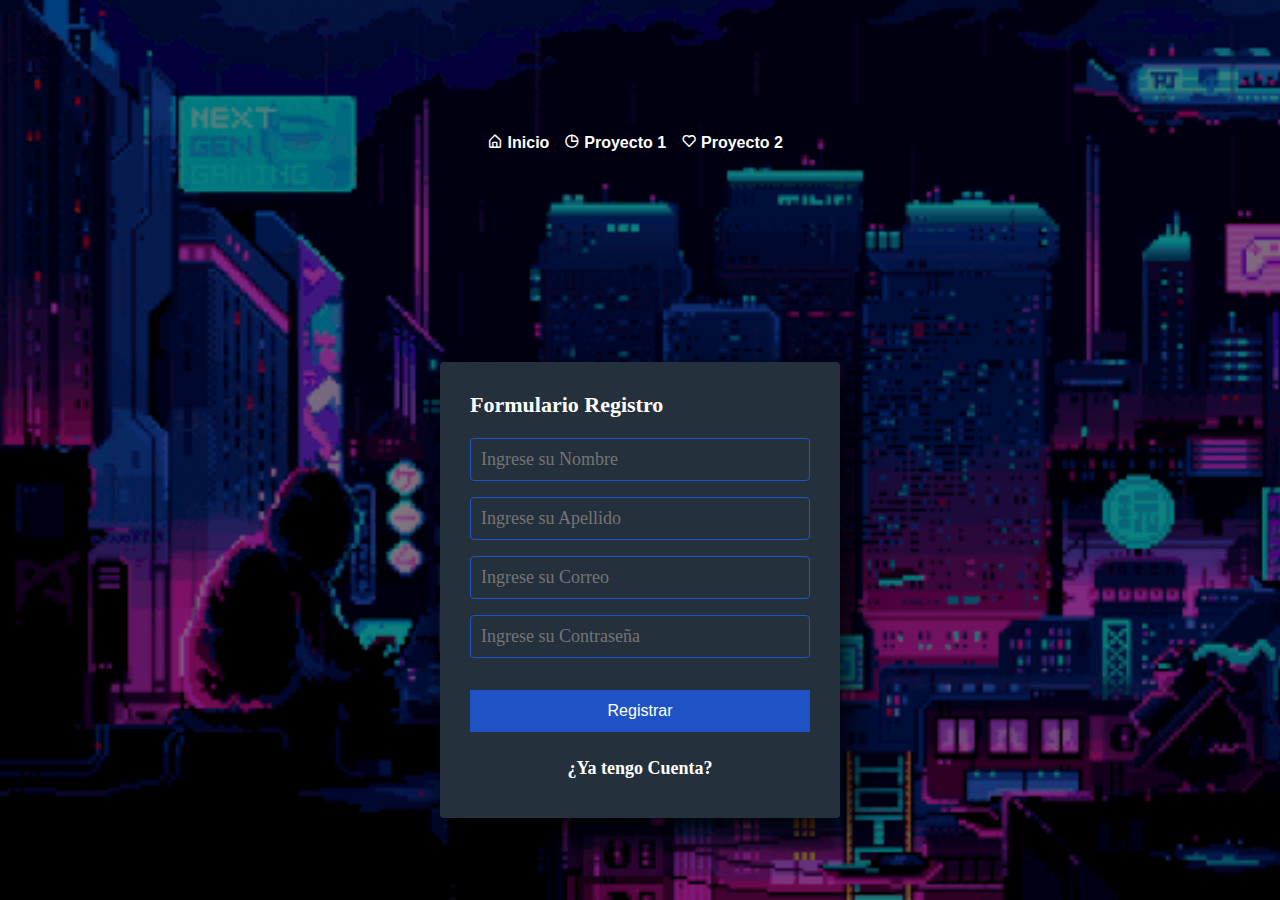
<file: contacto.html>
<!DOCTYPE html>
<html lang="en">
<head>
  <meta charset="UTF-8">
  <meta name="viewport" content="width=device-width, initial-scale=1.0">
  <meta http-equiv="X-UA-Compatible" content="ie=edge">
  <link rel="stylesheet" href="./css/contacto.css">
  <link href='https://unpkg.com/boxicons@2.1.4/css/boxicons.min.css' rel='stylesheet'>
  <title>Formulario Registro</title>
  <nav>
    <div class="menu-bar">
        <div class="menu">
           <ul class="menu-links">
                 <li class="nav-link">
                    <a href="./principal.html">
                        <i class="bx bx-home-alt icon"></i>
                        <span class="text nav-text">Inicio</span>
                    </a>
                </li>
                <li class="nav-link">
                    <a href="./Proyecto1.html">
                        <i class="bx bx-pie-chart-alt icon"></i>
                        <span class="text nav-text">Proyecto 1</span>
                    </a>
                </li>
                <li class="nav-link">
                    <a href="./proyecto2.html">
                        <i class="bx bx-heart icon"></i>
                        <span class="text nav-text">Proyecto 2</span>
                    </a>
                </li>
           </ul>
        </div>    
    </div>
</nav>
<section class="home">
    <div>
        
    </div>
</section>
</head>
<body>
  <section class="form-register">
    <h4>Formulario Registro</h4>
    <input class="controls" type="text" name="nombres" id="nombres" placeholder="Ingrese su Nombre">
    <input class="controls" type="text" name="apellidos" id="apellidos" placeholder="Ingrese su Apellido">
    <input class="controls" type="email" name="correo" id="correo" placeholder="Ingrese su Correo">
    <input class="controls" type="password" name="correo" id="correo" placeholder="Ingrese su Contraseña">
    <input class="botons" type="submit" value="Registrar">
    <p><a href="./iniciosesion.html">¿Ya tengo Cuenta?</a></p>
  </section>

</body>
</html>
</file>
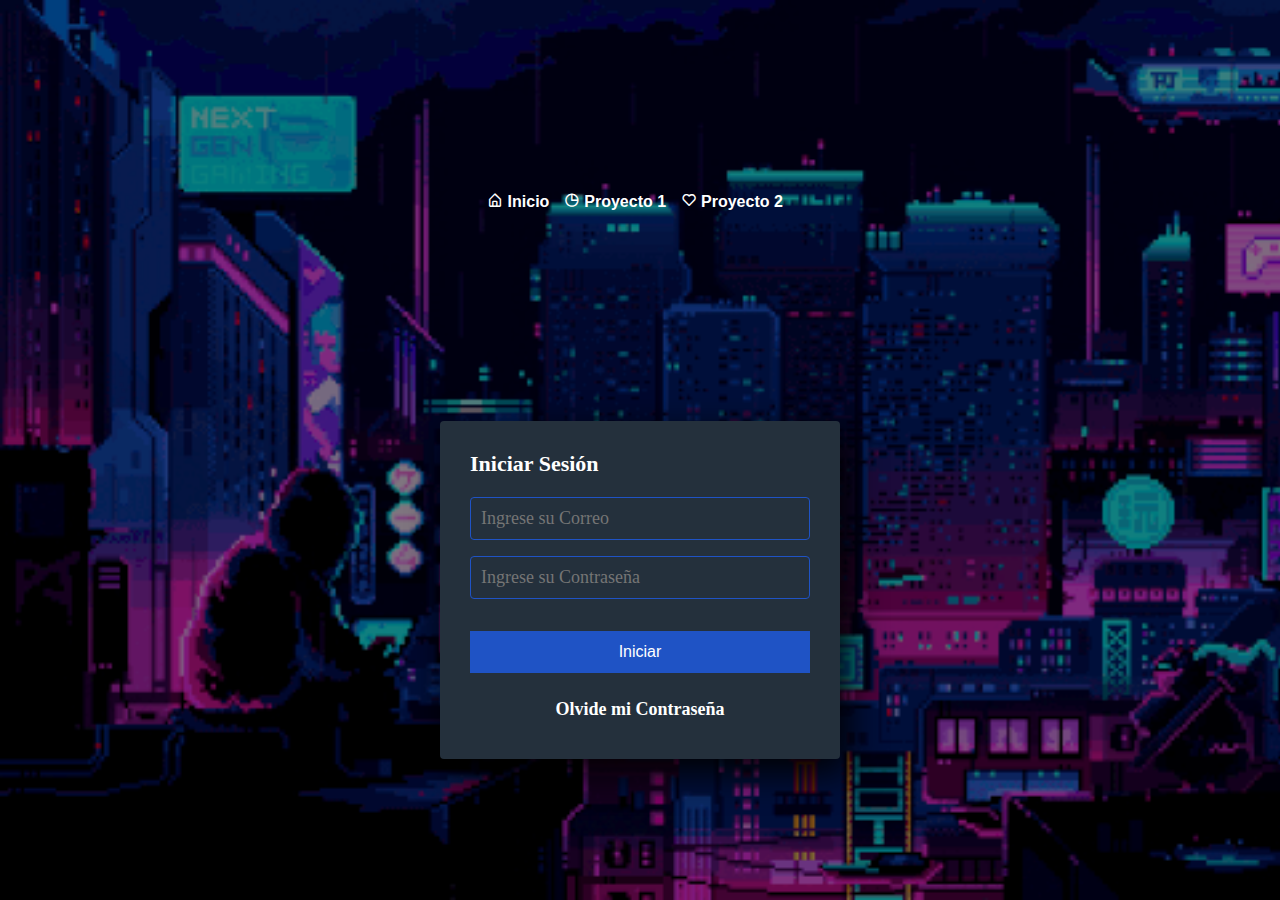
<file: iniciosesion.html>
<!DOCTYPE html>
<html lang="en">
<head>
  <meta charset="UTF-8">
  <meta name="viewport" content="width=device-width, initial-scale=1.0">
  <meta http-equiv="X-UA-Compatible" content="ie=edge">
  <link rel="stylesheet" href="./css/contacto.css">
  <link href='https://unpkg.com/boxicons@2.1.4/css/boxicons.min.css' rel='stylesheet'>
  <title>Formulario Registro</title>
  <nav>
    <div class="menu-bar">
        <div class="menu">
           <ul class="menu-links">
                 <li class="nav-link">
                    <a href="./principal.html">
                        <i class="bx bx-home-alt icon"></i>
                        <span class="text nav-text">Inicio</span>
                    </a>
                </li>
                <li class="nav-link">
                    <a href="./Proyecto1.html">
                        <i class="bx bx-pie-chart-alt icon"></i>
                        <span class="text nav-text">Proyecto 1</span>
                    </a>
                </li>
                <li class="nav-link">
                    <a href="./proyecto2.html">
                        <i class="bx bx-heart icon"></i>
                        <span class="text nav-text">Proyecto 2</span>
                    </a>
                </li>
           </ul>
        </div>    
    </div>
</nav>
<section class="home">
    <div>
        
    </div>
</section>
</head>
<body>
  <section class="form-register">
    <h4>Iniciar Sesión</h4>
    <input class="controls" type="email" name="correo" id="correo" placeholder="Ingrese su Correo">
    <input class="controls" type="password" name="correo" id="correo" placeholder="Ingrese su Contraseña">
    <input class="botons" type="submit" value="Iniciar">
    <p><a href="./olvidemicontraseña.html">Olvide mi Contraseña</a></p>
  </section>

</body>
</html>
</file>
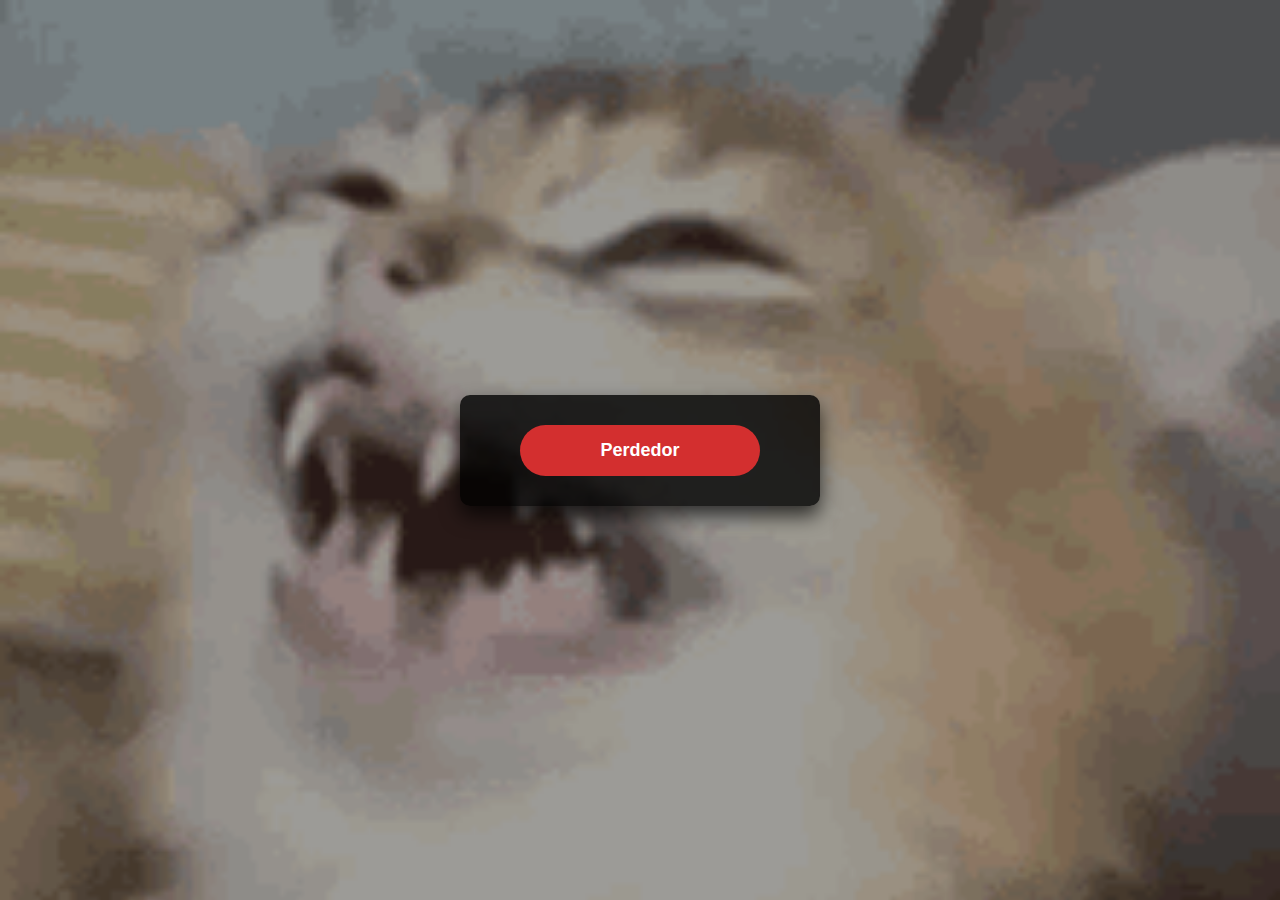
<file: olvidemicontraseña.html>
<!DOCTYPE html>
<html lang="es">
<head>
    <meta charset="UTF-8">
    <meta name="viewport" content="width=device-width, initial-scale=1.0">
    <title>Juego Perdedor</title>
    <style>
        body {
            font-family: Arial, sans-serif;
            color: white; /* Cambié el color del texto a blanco */
            font-weight: 900;
            margin: 0;
            padding: 0;
            overflow: hidden;
            background-image: url('./Gif/laughing-cat.gif');
            background-repeat: no-repeat;
            background-attachment: fixed;
            background-size: cover;
            display: flex;
            justify-content: center;
            align-items: center;
            height: 100vh;
            text-align: center;
        }

        body::after {
            content: '';
            position: absolute;
            top: 0;
            left: 0;
            width: 100%;
            height: 100%;
            background-color: rgba(0, 0, 0, 0.352); /* Capa oscura con opacidad */
            z-index: -1; /* Asegura que la capa oscura esté detrás del contenido */
        }

        .button-container {
            background-color: rgba(0, 0, 0, 0.8); 
            padding: 30px;
            border-radius: 10px;
            box-shadow: 0 10px 20px rgba(0, 0, 0, 0.7);
            width: 300px;
            display: flex;
            justify-content: center;
            align-items: center;
            flex-direction: column;
        }

        button {
            background-color: #d32f2f; 
            color: white;
            padding: 15px 30px;
            border: none;
            border-radius: 50px;
            font-size: 18px;
            font-weight: bold;
            cursor: pointer;
            transition: background-color 0.3s ease, transform 0.3s ease; 
            width: 80%;
        }

        button:hover {
            background-color: #b71c1c; 
            transform: scale(1.05); 
        }

        button:focus {
            outline: none;
        }
    </style>
</head>
<body>
    <div class="button-container">
        <button onclick="window.location.href='index.html'">Perdedor</button>
    </div>
</body>
</html>
</file>
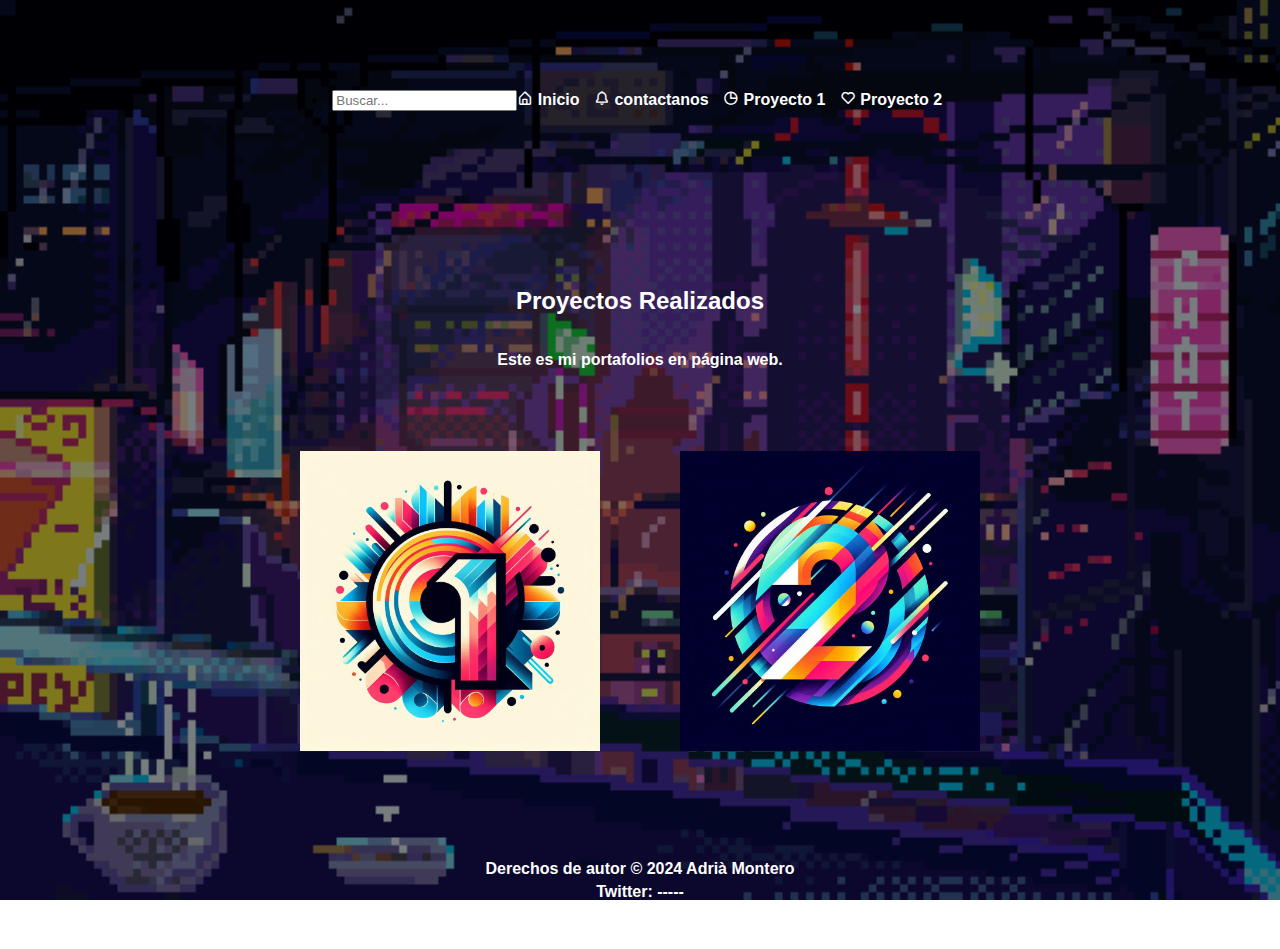
<file: principal.html>
<!DOCTYPE html>
<html>
<head>
    <title>Mi Página Web</title>
    <link rel="stylesheet" href="./css/index.css">
    <link href='https://unpkg.com/boxicons@2.1.4/css/boxicons.min.css' rel='stylesheet'>
    <meta charset="utf-8">
</head>
<body>
    <nav>
        <div class="menu-bar">
            <div class="menu">
               <li class="search-box">
                    <i class="bx bx-search-icon"></i>
                    <input type="text" placeholder="Buscar...">
               </li>
               <ul class="menu-links">
                     <li class="nav-link">
                        <a href="./principal.html">
                            <i class="bx bx-home-alt icon"></i>
                            <span class="text nav-text">Inicio</span>
                        </a>
                    </li>
                    <li class="nav-link">
                        <a href="./contacto.html">
                            <i class="bx bx-bell icon"></i>
                            <span class="text nav-text">contactanos</span>
                        </a>
                    </li>
                    <li class="nav-link">
                        <a href="./Proyecto1.html">
                            <i class="bx bx-pie-chart-alt icon"></i>
                            <span class="text nav-text">Proyecto 1</span>
                        </a>
                    </li>
                    <li class="nav-link">
                        <a href="./proyecto2.html">
                            <i class="bx bx-heart icon"></i>
                            <span class="text nav-text">Proyecto 2</span>
                        </a>
                    </li>
               </ul>
            </div>    
        </div>
    </nav>
    <section class="home">
        <div>
            
        </div>
    </section>
    <main>
        <h2>Proyectos Realizados</h2>
        <p>Este es mi portafolios en página web.</p>
    </main>
    <p>
        <div style="display: flex;">
        <div style="text-align: center;"> 
      <a href="./Proyecto1.html">
        <img src="./imagenes/proyecto1.jpeg" width="300" height="300" alt="Proyecto 1" >
      </a>
    </div>
    </p>
    <p>
        <div style="text-align: center;">
        <a href="./proyecto2.html">
            <img src="./imagenes/proyecto2.jpeg" width="300" height="300" alt="Proyecto 2">
        </a> 
        </div>
    </div>
    </p>
    <footer>
        <p>Derechos de autor &copy; 2024 Adrià Montero</p>
        <p>Twitter: -----</p>
        <p>Instagram: -----</p>
    </footer>
    <script src="https://code.jquery.com/jquery-3.3.1.min.js"></script>
    <script src="./js/index.js"></script>
</body>
</html>
</file>
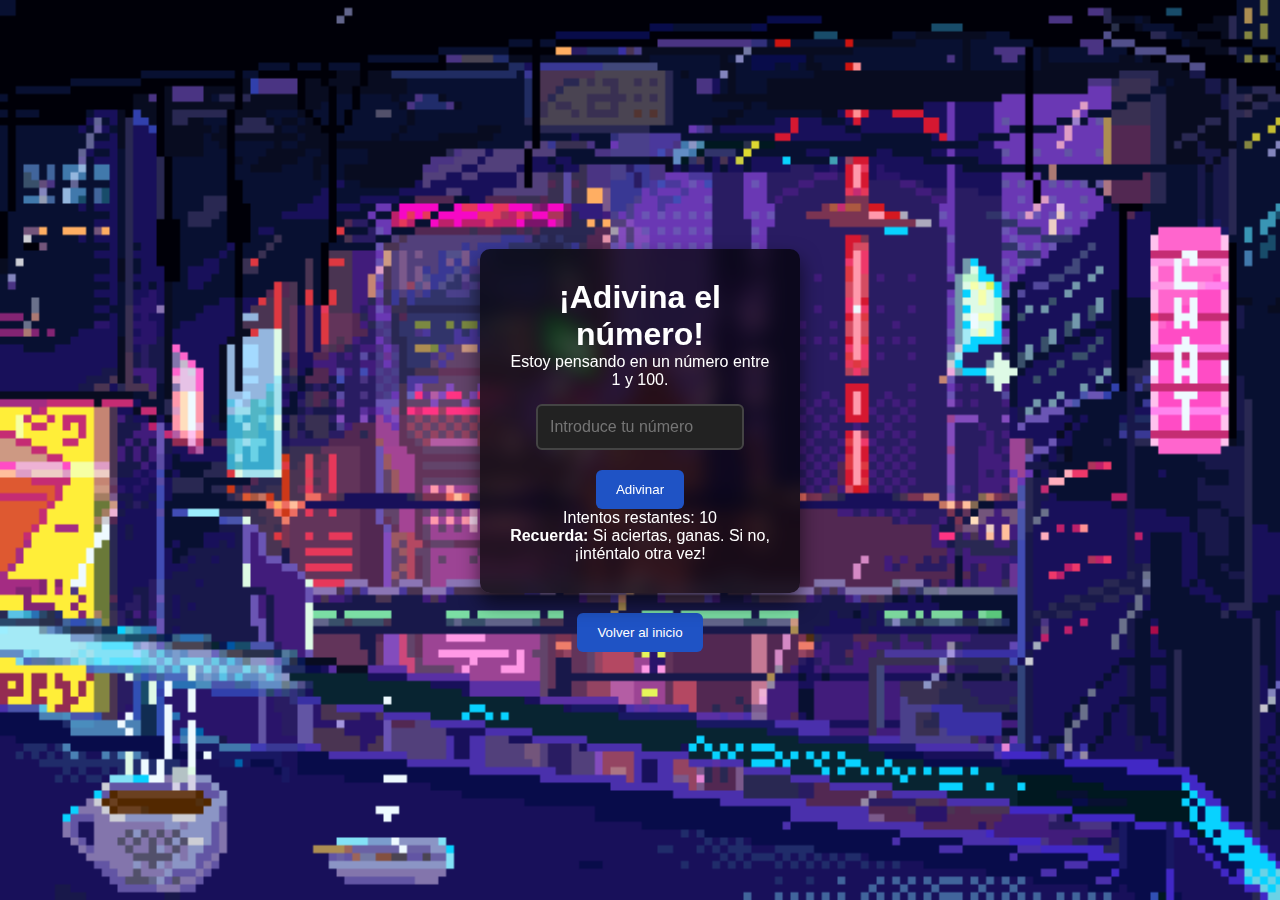
<file: Proyecto1.html>
<!DOCTYPE html>
<html lang="es">
<head>
  <meta charset="UTF-8">
  <meta name="viewport" content="width=device-width, initial-scale=1.0">
  <title>Juego de Adivinanza</title>
  <link rel="stylesheet" href="./css/proyecto1.css">
</head>
<body>
  <div class="game-container">
    <h1>¡Adivina el número!</h1>
    <p>Estoy pensando en un número entre 1 y 100.</p>
    
    <input type="number" id="guess" placeholder="Introduce tu número">
    <button onclick="checkGuess()">Adivinar</button>
    
    <p id="message"></p>
    <p id="attempts">Intentos restantes: <span>10</span></p>
    <p><strong>Recuerda:</strong> Si aciertas, ganas. Si no, ¡inténtalo otra vez!</p>
  </div>

  <!-- Botón para volver al inicio -->
  <button id="backToTop" onclick="scrollToTop()">Volver al inicio</button>

  <script src="./js/proyecto1.js"></script>
</body>
</html>
</file>
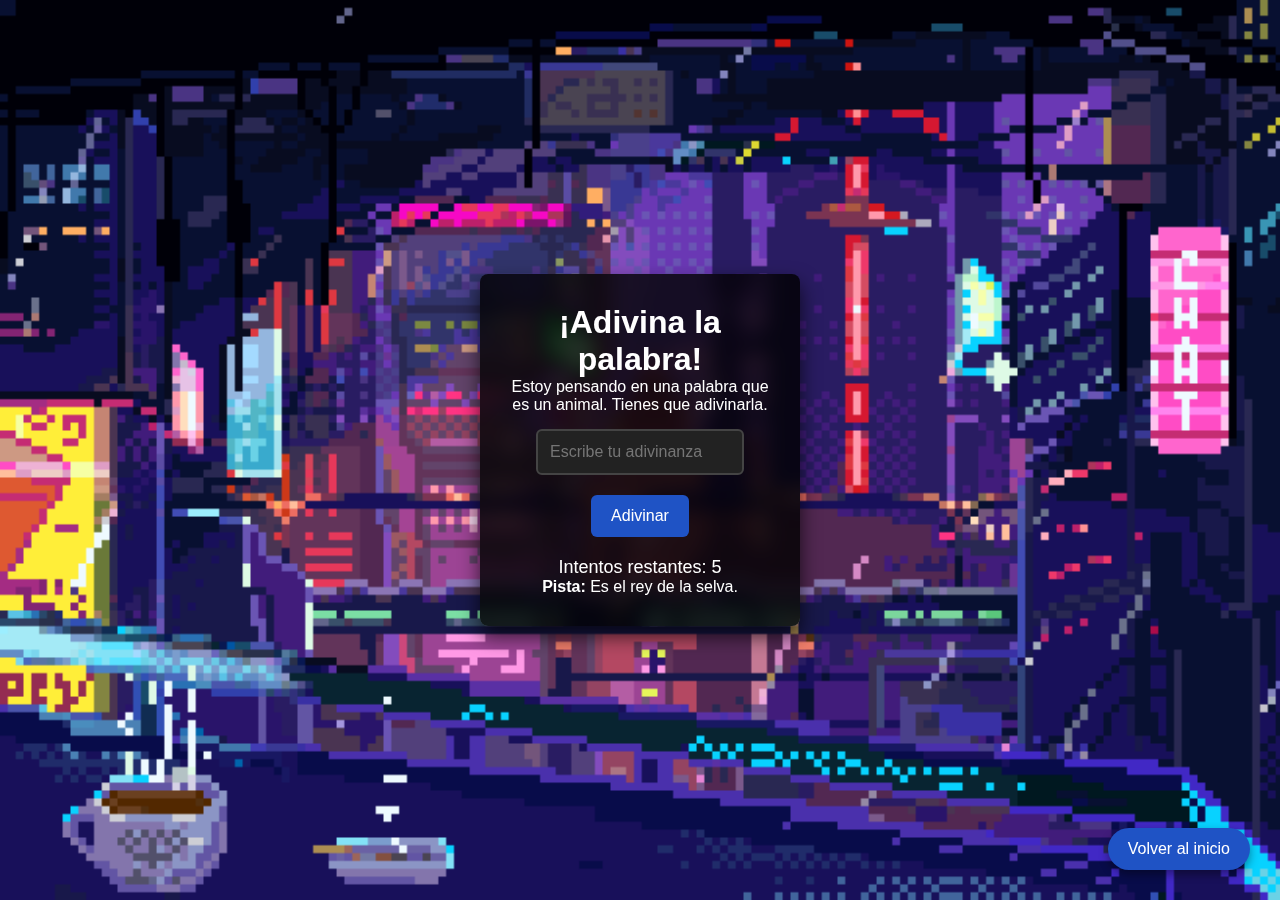
<file: proyecto2.html>
<!DOCTYPE html>
<html lang="es">
<head>
  <meta charset="UTF-8">
  <meta name="viewport" content="width=device-width, initial-scale=1.0">
  <title>Juego de Adivina la Palabra</title>
  <link rel="stylesheet" href="./css/proyecto2.css">
</head>
<body>
  <div class="game-container">
    <h1>¡Adivina la palabra!</h1>
    <p>Estoy pensando en una palabra que es un animal. Tienes que adivinarla.</p>
    <input type="text" id="guess" placeholder="Escribe tu adivinanza" maxlength="10">
    <button onclick="checkGuess()">Adivinar</button>
    
    <p id="message"></p>
    <p id="attempts">Intentos restantes: <span>5</span></p>
    <p><strong>Pista:</strong> Es el rey de la selva.</p>
  </div>

  <!-- Botón para volver al inicio -->
  <button id="backToTop" onclick="goToHome()">Volver al inicio</button>

  <script src="./js/proyecto2.js"></script>
</body>
</html>
</file>
<file: css/contacto.css>
* {
  margin: 0;
  padding: 0;
  box-sizing: border-box;
}

body {
  background-image: url('../Gif/fondocontacto.gif');
  background-repeat: no-repeat;
  background-attachment: fixed;
  background-size: cover;
  color: #fff;
  min-height: 100vh; 
  display: flex;
  justify-content: center; 
  align-items: center; 
  flex-direction: column; 
  font-family: Arial, sans-serif;
  font-weight: 900;
}

body::after {
  content: '';
  position: absolute;
  top: 0;
  left: 0;
  width: 100%;
  height: 100%;
  background-color: rgba(0, 0, 0, 0.5);
  z-index: -1; 
}

.form-register {
  width: 400px;
  background: #24303c;
  padding: 30px;
  margin: 40px auto; 
  border-radius: 4px;
  font-family: 'calibri';
  color: white;
  box-shadow: 7px 13px 37px #000;
}

.form-register h4 {
  font-size: 22px;
  margin-bottom: 20px;
}

.controls {
  width: 100%;
  background: #24303c;
  padding: 10px;
  border-radius: 4px;
  margin-bottom: 16px;
  border: 1px solid #1f53c5;
  font-family: 'calibri';
  font-size: 18px;
  color: white;
}

.form-register p {
  height: 40px;
  text-align: center;
  font-size: 18px;
  line-height: 40px;
}

.form-register a {
  color: white;
  text-decoration: none;
}

.form-register a:hover {
  color: white;
  text-decoration: underline;
}

.form-register .botons {
  width: 100%;
  background: #1f53c5;
  border: none;
  padding: 12px;
  color: white;
  margin: 16px 0;
  font-size: 16px;
}

div {
  display: flex;
  justify-content: center;
  margin: 40px;
}

header {
  padding: 20px;
  text-align: center;
}

nav {
  padding: 10px;
}

nav ul {
  list-style-type: none;
  margin: 0;
  padding: 0;
}

nav ul li {
  display: inline;
  margin-right: 10px;
}

nav ul li a {
  color: #fff; 
  text-decoration: none;
}

main {
  padding: 20px;
  height: 50px;
  display: flex;
  flex-direction: column;
  justify-content: center;
  align-items: center;
}

footer {
  padding: 20px;
  text-align: center;
}

footer p {
  margin: 5px;
}
</file>
<file: css/index.css>
body {
    font-family: Arial, sans-serif;
    font-weight: 900;
    margin: 0;
    padding: 0;
    background-image: url('../Gif/fondoinicio.gif');
    background-repeat: no-repeat;
    background-attachment: fixed;
    background-size: cover;
    height: 100vh; 
    position: relative; 
}

body::after {
    content: '';
    position: absolute;
    top: 0;
    left: 0;
    width: 100%;
    height: 100%;
    background-color: rgba(0, 0, 0, 0.5); 
    z-index: -1; 
}

div {
    display: flex;
    justify-content: center;
    margin: 40px;
}

header {
    color: #fff; 
    padding: 20px;
    text-align: center;
}

nav {
    padding: 10px;
}

nav ul {
    list-style-type: none;
    margin: 0;
    padding: 0;
}

nav ul li {
    display: inline;
    margin-right: 10px;
}

nav ul li a {
    color: #fff; 
    text-decoration: none;
}

main {
    padding: 20px;
    height: 50px;
    display: flex;
    flex-direction: column;
    justify-content: center;
    align-items: center;
    color: #fff; 
}

footer {
    padding: 20px;
    text-align: center;
    color: #fff; 
}

footer p {
    margin: 5px;
}
</file>
<file: css/proyecto1.css>
* {
    margin: 0;
    padding: 0;
    box-sizing: border-box;
  }
  
  body {
    font-family: Arial, sans-serif;
    background-image: url('../Gif/fondoinicio.gif'); 
    background-repeat: no-repeat;
    background-attachment: fixed;
    background-size: cover;
    display: flex;
    justify-content: center;
    align-items: center;
    height: 100vh;
    flex-direction: column;
    color: #fff; /

  }
  
  .game-container {
    background-color: rgba(0, 0, 0, 0.7); 
    padding: 30px;
    border-radius: 10px;
    box-shadow: 0 10px 20px rgba(0, 0, 0, 0.6);
    text-align: center;
    width: 320px;
    backdrop-filter: blur(10px); 
  }
  
  input[type="number"] {
    padding: 12px;
    width: 80%;
    margin-top: 15px;
    border: 2px solid #444;
    border-radius: 6px;
    background-color: #222;
    color: #fff;
    font-size: 16px;
  }
  
  input[type="number"]:focus {
    outline: none;
    border-color: #1f53c5;
  }
  
  button {
    padding: 12px 20px;
    margin-top: 20px;
    background-color: #1f53c5;
    color: #fff;
    border: none;
    border-radius: 6px;
      cursor: pointer;
    }
</file>
<file: css/proyecto2.css>
* {
    margin: 0;
    padding: 0;
    box-sizing: border-box;
  }
  
  body {
    font-family: Arial, sans-serif;
    background-image: url('../Gif/fondoinicio.gif'); 
    background-repeat: no-repeat;
    background-attachment: fixed;
    background-size: cover; 
    color: #fff; 
    display: flex;
    justify-content: center;
    align-items: center;
    height: 100vh;
    flex-direction: column;
  }
  
  .game-container {
    background-color: rgba(0, 0, 0, 0.8); 
    padding: 30px;
    border-radius: 8px;
    box-shadow: 0 10px 20px rgba(0, 0, 0, 0.7); 
    text-align: center;
    width: 320px;
    backdrop-filter: blur(10px); 
  }
  
  input[type="text"] {
    padding: 12px;
    width: 80%;
    margin-top: 15px;
    border: 2px solid #444; 
    border-radius: 6px;
    background-color: #222; 
    color: #fff; 
    font-size: 16px;
  }
  
  input[type="text"]:focus {
    outline: none;
    border-color: #1f53c5; 
  }
  
  button {
    padding: 12px 20px;
    margin-top: 20px;
    background-color: #1f53c5; 
    color: #fff;
    border: none;
    border-radius: 6px;
    cursor: pointer;
    font-size: 16px;
    transition: background-color 0.3s ease, transform 0.3s ease; 
  }
  
  button:hover {
    background-color: #15589b;
    transform: scale(1.05); 
  }
  
  #message {
    margin-top: 20px;
    font-weight: bold;
    font-size: 18px;
  }
  
  #attempts {
    font-size: 18px;
    margin-top: 10px;
  }
  
  #backToTop {
    position: fixed;
    bottom: 30px;
    right: 30px;
    background-color: #1f53c5;
    color: #fff;
    padding: 12px 20px;
    border: none;
    border-radius: 50px;
    font-size: 16px;
    box-shadow: 0 4px 10px rgba(0, 0, 0, 0.4); 
    cursor: pointer;
    transition: background-color 0.3s ease, transform 0.3s ease; 
  }
  
  #backToTop:hover {
    background-color: #15589b;
    transform: scale(1.1); 
  }
</file>
